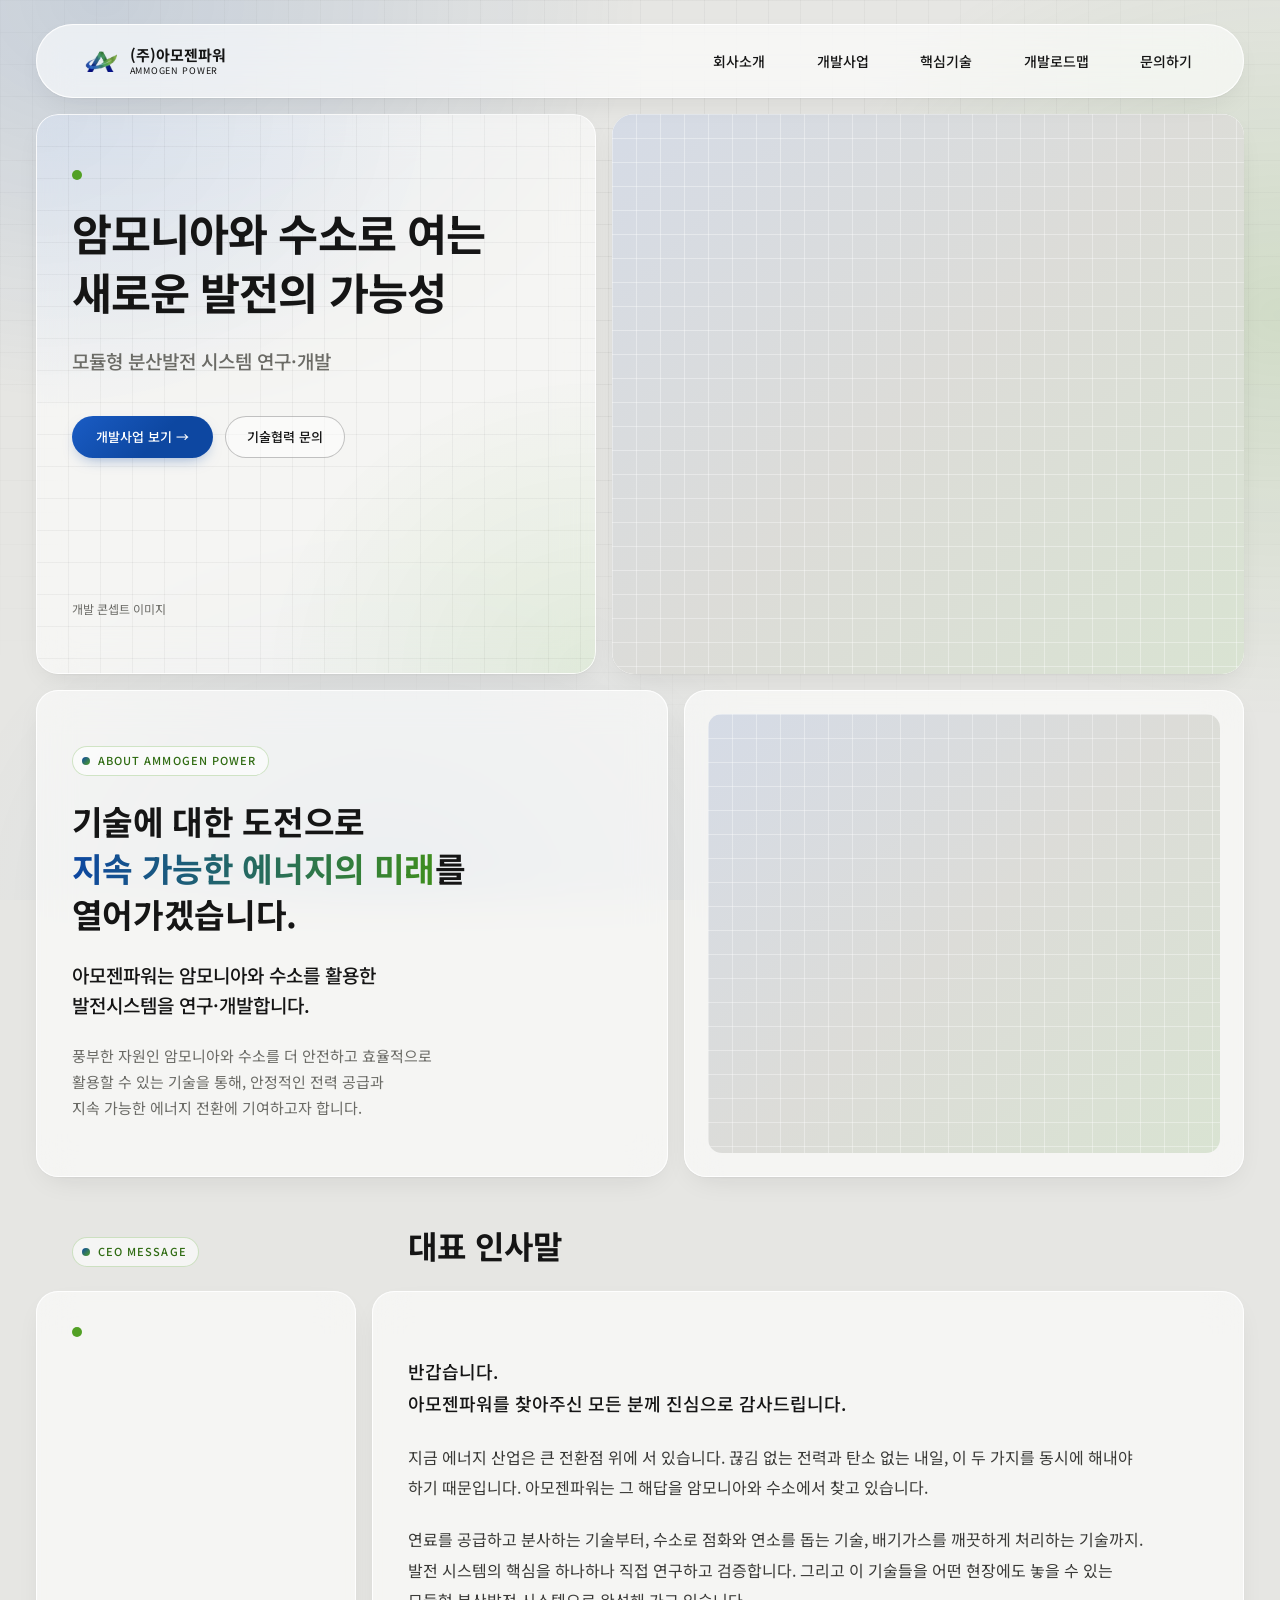
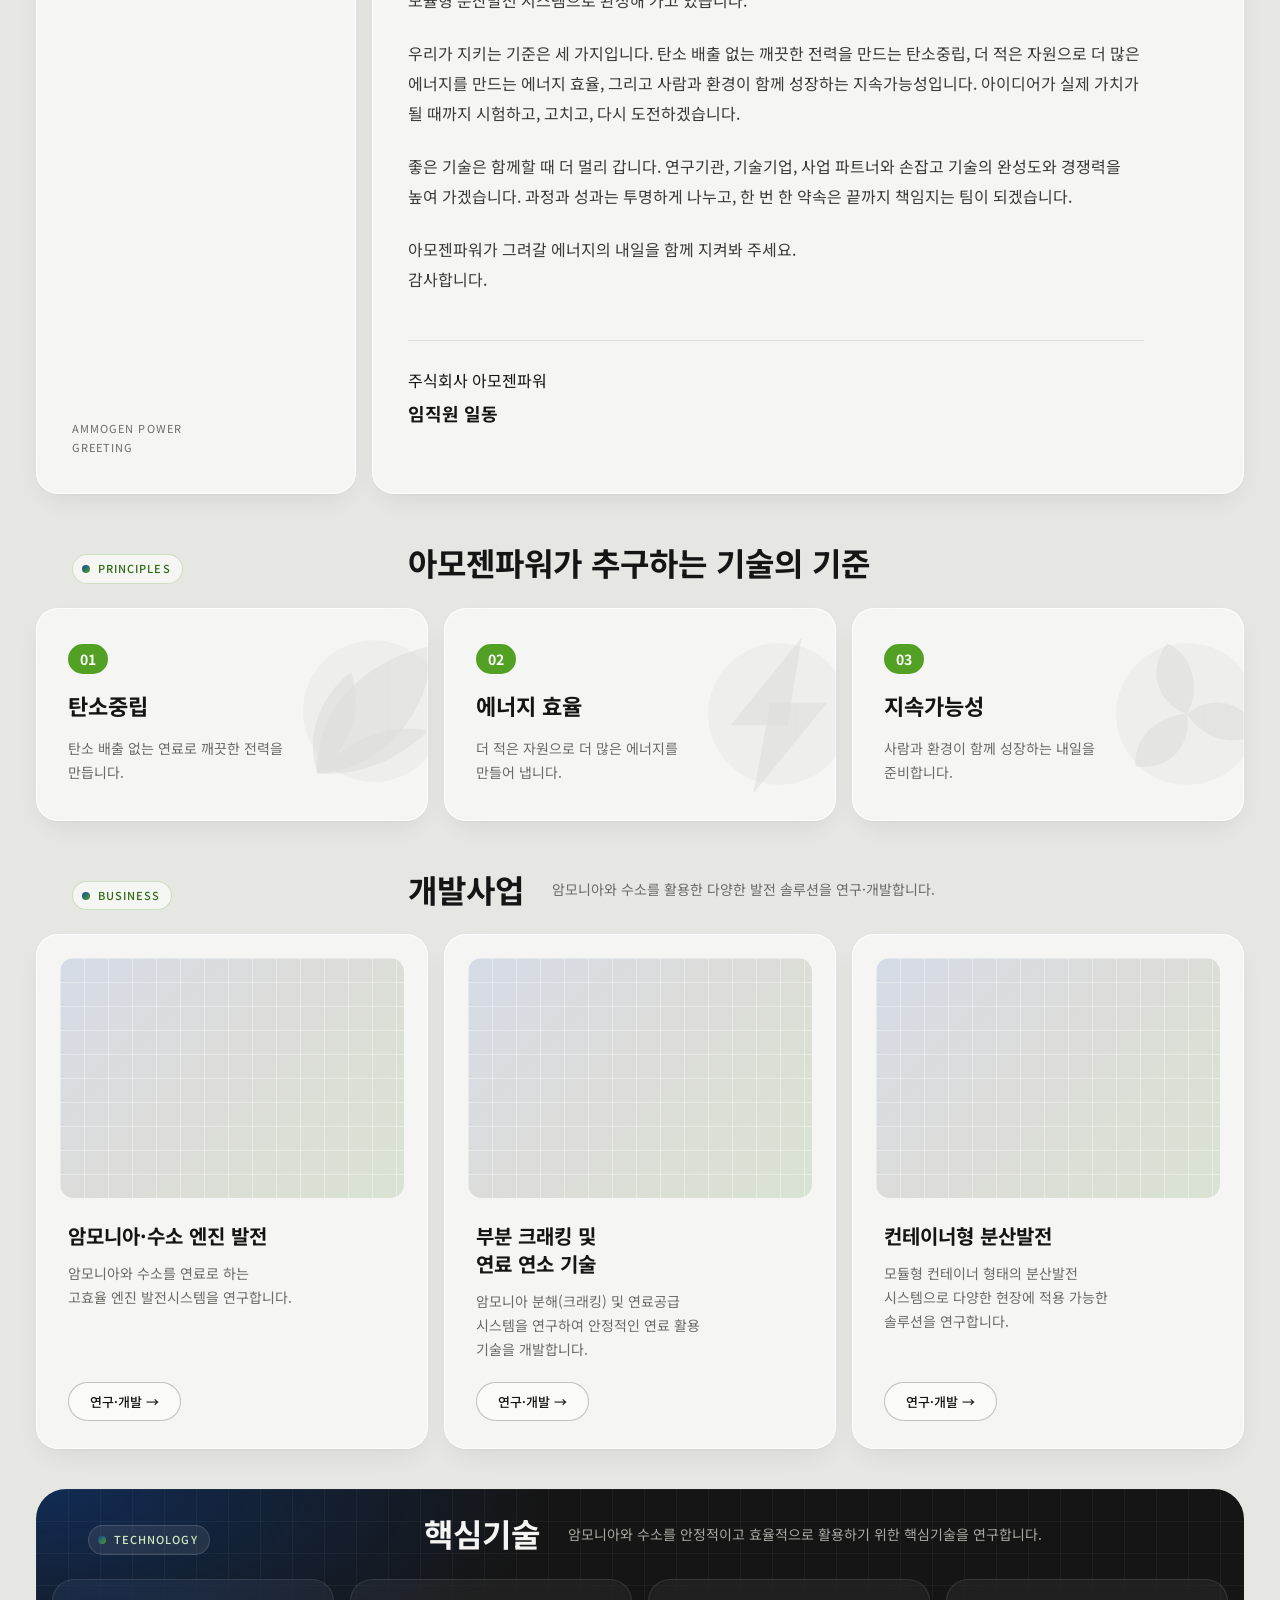
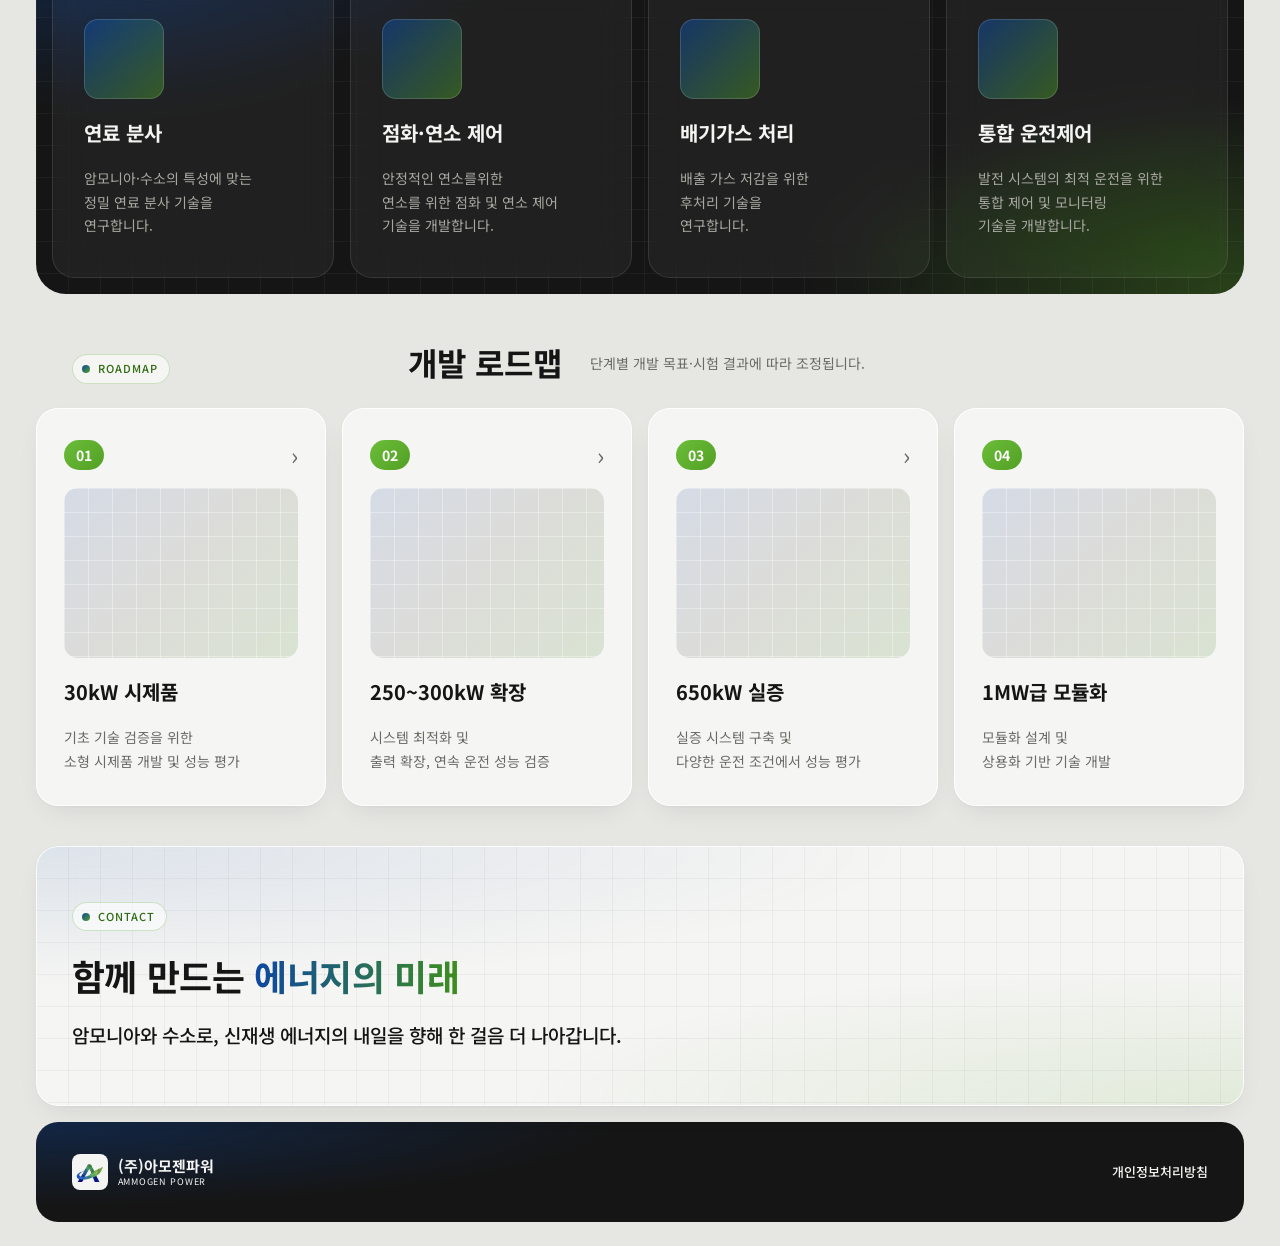
<file: index.html>
<!doctype html>
<html lang="ko">
<head>
  <meta charset="utf-8">
  <meta name="viewport" content="width=device-width, initial-scale=1, viewport-fit=cover">
  <title>(주)아모젠파워 | AMMOGEN POWER</title>
  <meta name="description" content="아모젠파워는 암모니아와 수소를 활용한 모듈형 분산발전 시스템을 연구·개발합니다.">
  <meta property="og:title" content="(주)아모젠파워 | AMMOGEN POWER">
  <meta property="og:description" content="암모니아와 수소로 여는 새로운 발전의 가능성. 모듈형 분산발전 시스템 연구·개발.">
  <meta property="og:type" content="website">
  <link rel="icon" href="assets/favicon.svg" type="image/svg+xml">
  <link rel="preconnect" href="https://fonts.googleapis.com">
  <link rel="preconnect" href="https://fonts.gstatic.com" crossorigin>
  <link rel="stylesheet" href="https://fonts.googleapis.com/css2?family=Noto+Sans+KR:wght@400;500;700&display=swap">
  <link rel="stylesheet" href="assets/styles.css?v=15">
</head>
<body>
<div class="page">
  <div class="grid">

    <!-- Header -->
    <header class="row header">
      <div class="cell header__logo">
        <a class="logo" href="#top" aria-label="(주)아모젠파워 홈">
          <img class="logo__mark" src="assets/images/logo-mark.png" alt="" width="36" height="36">
          <span class="logo__name"><strong>(주)아모젠파워</strong><span>AMMOGEN POWER</span></span>
        </a>
      </div>
      <nav class="cell cell--fill" aria-label="주 메뉴">
        <div class="nav">
          <a href="#about">회사소개</a>
          <a href="#business">개발사업</a>
          <a href="#technology">핵심기술</a>
          <a href="#roadmap">개발로드맵</a>
          <a href="#contact">문의하기</a>
        </div>
      </nav>
    </header>

    <main id="top">
      <!-- Hero -->
      <section class="row hero" aria-labelledby="hero-title">
        <div class="cell hero__text">
          <div class="hero__copy">
            <h1 id="hero-title">암모니아와 수소로 여는<br>새로운 발전의 가능성</h1>
            <p class="hero__sub">모듈형 분산발전 시스템 연구·개발</p>
            <div class="btn-row">
              <a class="btn" href="#business">개발사업 보기 →</a>
              <a class="btn btn--outline" href="#contact">기술협력 문의</a>
            </div>
          </div>
          <p class="caption">개발 콘셉트 이미지</p>
        </div>
        <div class="cell cell--fill cell--flush">
          <div class="media" aria-hidden="true"></div>
        </div>
      </section>

      <!-- About -->
      <section class="row about" id="about" aria-labelledby="about-title">
        <div class="cell cell--fill about__text">
          <span class="label">About Ammogen Power</span>
          <h2 id="about-title">기술에 대한 도전으로<br><span class="accent">지속 가능한 에너지의 미래</span>를 열어가겠습니다.</h2>
          <p class="about__lead">아모젠파워는 암모니아와 수소를 활용한<br>발전시스템을 연구·개발합니다.</p>
          <p class="about__body">풍부한 자원인 암모니아와 수소를 더 안전하고 효율적으로<br>활용할 수 있는 기술을 통해, 안정적인 전력 공급과<br>지속 가능한 에너지 전환에 기여하고자 합니다.</p>
        </div>
        <div class="cell about__image">
          <div class="media" aria-hidden="true"></div>
        </div>
      </section>

      <!-- CEO Greeting -->
      <section id="greeting" aria-labelledby="greeting-title">
        <div class="row section-head">
          <div class="cell"><span class="label">CEO Message</span></div>
          <div class="cell cell--fill section-head__title">
            <h2 id="greeting-title">대표 인사말</h2>
          </div>
        </div>
        <article class="row letter">
          <div class="cell letter__aside">
            <span class="letter__mark" aria-hidden="true"></span>
            <p class="letter__aside-text">AMMOGEN POWER<br>Greeting</p>
          </div>
          <div class="cell cell--fill letter__body">
            <p class="letter__hello">반갑습니다.<br>아모젠파워를 찾아주신 모든 분께 진심으로 감사드립니다.</p>

            <p>지금 에너지 산업은 큰 전환점 위에 서 있습니다. 끊김 없는 전력과 탄소 없는 내일, 이 두 가지를 동시에 해내야 하기 때문입니다. 아모젠파워는 그 해답을 암모니아와 수소에서 찾고 있습니다.</p>

            <p>연료를 공급하고 분사하는 기술부터, 수소로 점화와 연소를 돕는 기술, 배기가스를 깨끗하게 처리하는 기술까지. 발전 시스템의 핵심을 하나하나 직접 연구하고 검증합니다. 그리고 이 기술들을 어떤 현장에도 놓을 수 있는 모듈형 분산발전 시스템으로 완성해 가고 있습니다.</p>

            <p>우리가 지키는 기준은 세 가지입니다. 탄소 배출 없는 깨끗한 전력을 만드는 탄소중립, 더 적은 자원으로 더 많은 에너지를 만드는 에너지 효율, 그리고 사람과 환경이 함께 성장하는 지속가능성입니다. 아이디어가 실제 가치가 될 때까지 시험하고, 고치고, 다시 도전하겠습니다.</p>

            <p>좋은 기술은 함께할 때 더 멀리 갑니다. 연구기관, 기술기업, 사업 파트너와 손잡고 기술의 완성도와 경쟁력을 높여 가겠습니다. 과정과 성과는 투명하게 나누고, 한 번 한 약속은 끝까지 책임지는 팀이 되겠습니다.</p>

            <p>아모젠파워가 그려갈 에너지의 내일을 함께 지켜봐 주세요.<br>감사합니다.</p>

            <p class="letter__sign">주식회사 아모젠파워<br><strong>임직원 일동</strong></p>
          </div>
        </article>
        <div class="row section-head">
          <div class="cell"><span class="label">Principles</span></div>
          <div class="cell cell--fill section-head__title">
            <h3>아모젠파워가 추구하는 기술의 기준</h3>
          </div>
        </div>
        <ol class="row row--principles">
          <li class="cell cell--fill principle">
            <div class="principle__head"><span class="step__num">01</span><span class="principle__icon" aria-hidden="true"><svg viewBox="0 0 120 120" width="170" height="170"><path fill="currentColor" fill-opacity=".55" d="M22 102 C20 60 52 22 104 12 C100 64 66 100 22 102 Z"/><path fill="currentColor" fill-opacity=".55" d="M22 102 C14 76 22 50 46 30 C54 58 46 84 22 102 Z"/><path fill="currentColor" fill-opacity=".55" d="M22 102 C46 104 76 96 100 72 C76 66 46 76 22 102 Z"/><circle fill="currentColor" fill-opacity=".3" cx="62" cy="58" r="50"/></svg></span></div>
            <h4>탄소중립</h4>
            <p>탄소 배출 없는 연료로 깨끗한 전력을 만듭니다.</p>
          </li>
          <li class="cell cell--fill principle">
            <div class="principle__head"><span class="step__num">02</span><span class="principle__icon" aria-hidden="true"><svg viewBox="0 0 120 120" width="170" height="170"><path fill="currentColor" fill-opacity=".55" d="M76 6 L26 68 L66 68 Z"/><path fill="currentColor" fill-opacity=".55" d="M54 52 L94 52 L42 116 Z"/><circle fill="currentColor" fill-opacity=".3" cx="60" cy="60" r="50"/></svg></span></div>
            <h4>에너지 효율</h4>
            <p>더 적은 자원으로 더 많은 에너지를 만들어 냅니다.</p>
          </li>
          <li class="cell cell--fill principle">
            <div class="principle__head"><span class="step__num">03</span><span class="principle__icon" aria-hidden="true"><svg viewBox="0 0 120 120" width="170" height="170"><path fill="currentColor" fill-opacity=".55" transform="rotate(0 60 60)" d="M60 60 C38 52 32 28 46 10 C64 18 70 42 60 60 Z"/><path fill="currentColor" fill-opacity=".55" transform="rotate(120 60 60)" d="M60 60 C38 52 32 28 46 10 C64 18 70 42 60 60 Z"/><path fill="currentColor" fill-opacity=".55" transform="rotate(240 60 60)" d="M60 60 C38 52 32 28 46 10 C64 18 70 42 60 60 Z"/><circle fill="currentColor" fill-opacity=".3" cx="60" cy="60" r="50"/></svg></span></div>
            <h4>지속가능성</h4>
            <p>사람과 환경이 함께 성장하는 내일을 준비합니다.</p>
          </li>
        </ol>
      </section>

      <!-- Business -->
      <section id="business" aria-labelledby="business-title">
        <div class="row section-head">
          <div class="cell"><span class="label">Business</span></div>
          <div class="cell cell--fill section-head__title">
            <h2 id="business-title">개발사업</h2>
            <p>암모니아와 수소를 활용한 다양한 발전 솔루션을 연구·개발합니다.</p>
          </div>
        </div>
        <div class="row row--cards">
          <article class="cell cell--fill card">
            <div class="media card__img" aria-hidden="true"></div>
            <div class="card__body">
              <h3>암모니아·수소 엔진 발전</h3>
              <p>암모니아와 수소를 연료로 하는<br>고효율 엔진 발전시스템을 연구합니다.</p>
              <a class="btn btn--outline" role="link" aria-disabled="true">연구·개발 →</a>
            </div>
          </article>
          <article class="cell cell--fill card">
            <div class="media card__img" aria-hidden="true"></div>
            <div class="card__body">
              <h3>부분 크래킹 및<br>연료 연소 기술</h3>
              <p>암모니아 분해(크래킹) 및 연료공급<br>시스템을 연구하여 안정적인 연료 활용<br>기술을 개발합니다.</p>
              <a class="btn btn--outline" role="link" aria-disabled="true">연구·개발 →</a>
            </div>
          </article>
          <article class="cell cell--fill card">
            <div class="media card__img" aria-hidden="true"></div>
            <div class="card__body">
              <h3>컨테이너형 분산발전</h3>
              <p>모듈형 컨테이너 형태의 분산발전<br>시스템으로 다양한 현장에 적용 가능한<br>솔루션을 연구합니다.</p>
              <a class="btn btn--outline" role="link" aria-disabled="true">연구·개발 →</a>
            </div>
          </article>
        </div>
      </section>

      <!-- Technology -->
      <section id="technology" aria-labelledby="technology-title">
        <div class="row section-head dark">
          <div class="cell"><span class="label">Technology</span></div>
          <div class="cell cell--fill section-head__title">
            <h2 id="technology-title">핵심기술</h2>
            <p>암모니아와 수소를 안정적이고 효율적으로 활용하기 위한 핵심기술을 연구합니다.</p>
          </div>
        </div>
        <div class="row row--tech dark">
          <div class="cell cell--fill tech">
            <span class="tech__icon" aria-hidden="true"></span>
            <h3>연료 분사</h3>
            <p>암모니아·수소의 특성에 맞는<br>정밀 연료 분사 기술을<br>연구합니다.</p>
          </div>
          <div class="cell cell--fill tech">
            <span class="tech__icon" aria-hidden="true"></span>
            <h3>점화·연소 제어</h3>
            <p>안정적인 연소를위한<br>연소를 위한 점화 및 연소 제어<br>기술을 개발합니다.</p>
          </div>
          <div class="cell cell--fill tech">
            <span class="tech__icon" aria-hidden="true"></span>
            <h3>배기가스 처리</h3>
            <p>배출 가스 저감을 위한<br>후처리 기술을<br>연구합니다.</p>
          </div>
          <div class="cell cell--fill tech">
            <span class="tech__icon" aria-hidden="true"></span>
            <h3>통합 운전제어</h3>
            <p>발전 시스템의 최적 운전을 위한<br>통합 제어 및 모니터링<br>기술을 개발합니다.</p>
          </div>
        </div>
      </section>

      <!-- Roadmap -->
      <section id="roadmap" aria-labelledby="roadmap-title">
        <div class="row section-head">
          <div class="cell"><span class="label">Roadmap</span></div>
          <div class="cell cell--fill section-head__title">
            <h2 id="roadmap-title">개발 로드맵</h2>
            <p>단계별 개발 목표·시험 결과에 따라 조정됩니다.</p>
          </div>
        </div>
        <ol class="row row--steps" style="list-style:none;margin:0;padding:0">
          <li class="cell cell--fill step">
            <div class="step__head"><span class="step__num">01</span><span class="step__arrow" aria-hidden="true">›</span></div>
            <div class="media step__img" aria-hidden="true"></div>
            <h3>30kW 시제품</h3>
            <p>기초 기술 검증을 위한<br>소형 시제품 개발 및 성능 평가</p>
          </li>
          <li class="cell cell--fill step">
            <div class="step__head"><span class="step__num">02</span><span class="step__arrow" aria-hidden="true">›</span></div>
            <div class="media step__img" aria-hidden="true"></div>
            <h3>250~300kW 확장</h3>
            <p>시스템 최적화 및<br>출력 확장, 연속 운전 성능 검증</p>
          </li>
          <li class="cell cell--fill step">
            <div class="step__head"><span class="step__num">03</span><span class="step__arrow" aria-hidden="true">›</span></div>
            <div class="media step__img" aria-hidden="true"></div>
            <h3>650kW 실증</h3>
            <p>실증 시스템 구축 및<br>다양한 운전 조건에서 성능 평가</p>
          </li>
          <li class="cell cell--fill step">
            <div class="step__head"><span class="step__num">04</span></div>
            <div class="media step__img" aria-hidden="true"></div>
            <h3>1MW급 모듈화</h3>
            <p>모듈화 설계 및<br>상용화 기반 기술 개발</p>
          </li>
        </ol>
      </section>

      <!-- Contact -->
      <section class="row contact" id="contact" aria-labelledby="contact-title">
        <div class="cell cell--fill contact__text">
          <span class="label">Contact</span>
          <h2 id="contact-title">함께 만드는 <span class="accent">에너지의 미래</span></h2>
          <p class="contact__sub">암모니아와 수소로, 신재생 에너지의 내일을 향해 한 걸음 더 나아갑니다.</p>
        </div>
      </section>
    </main>

    <!-- Footer -->
    <footer class="row footer">
      <div class="cell cell--fill">
        <span class="logo">
          <img class="logo__mark" src="assets/images/logo-mark.png" alt="" width="36" height="36">
          <span class="logo__name"><strong>(주)아모젠파워</strong><span>AMMOGEN POWER</span></span>
        </span>
      </div>
      <div class="cell footer__links">
        <a href="privacy.html">개인정보처리방침</a>
      </div>
    </footer>

  </div>
</div>
</body>
</html>
</file>
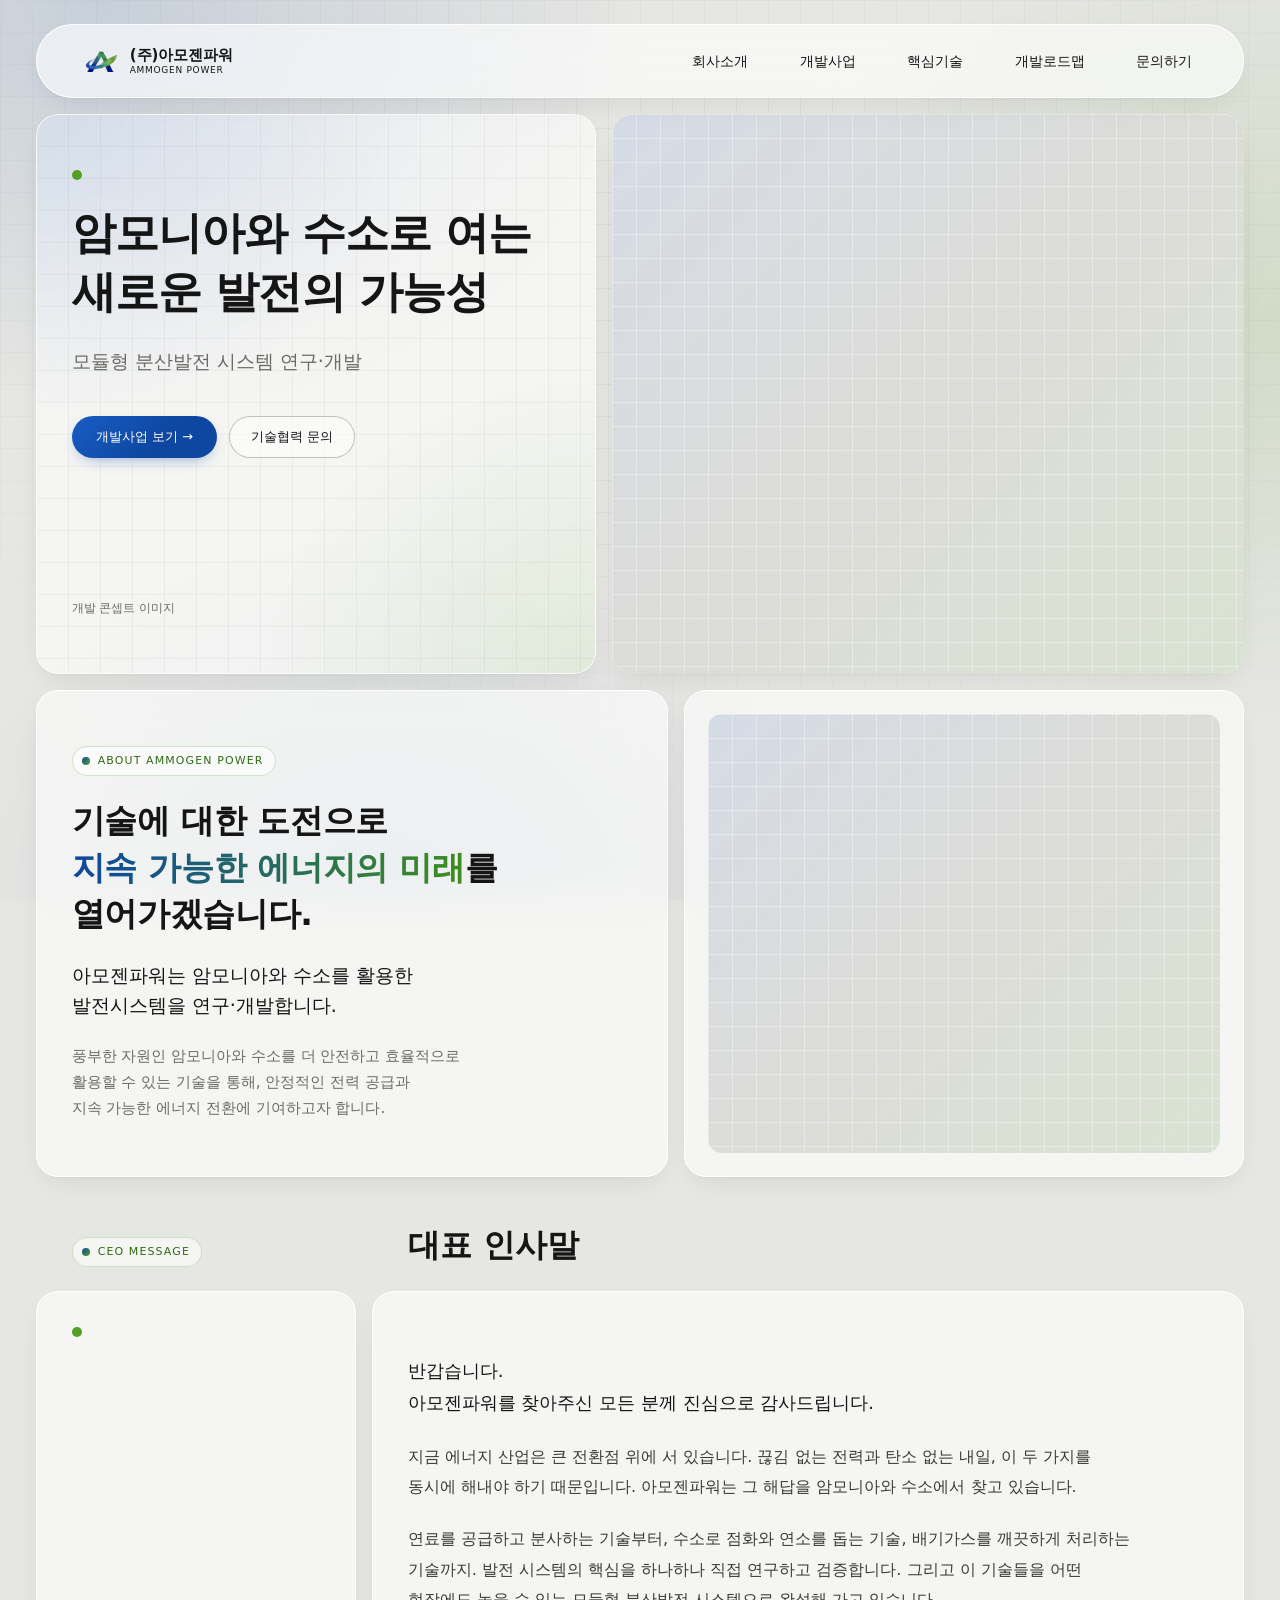
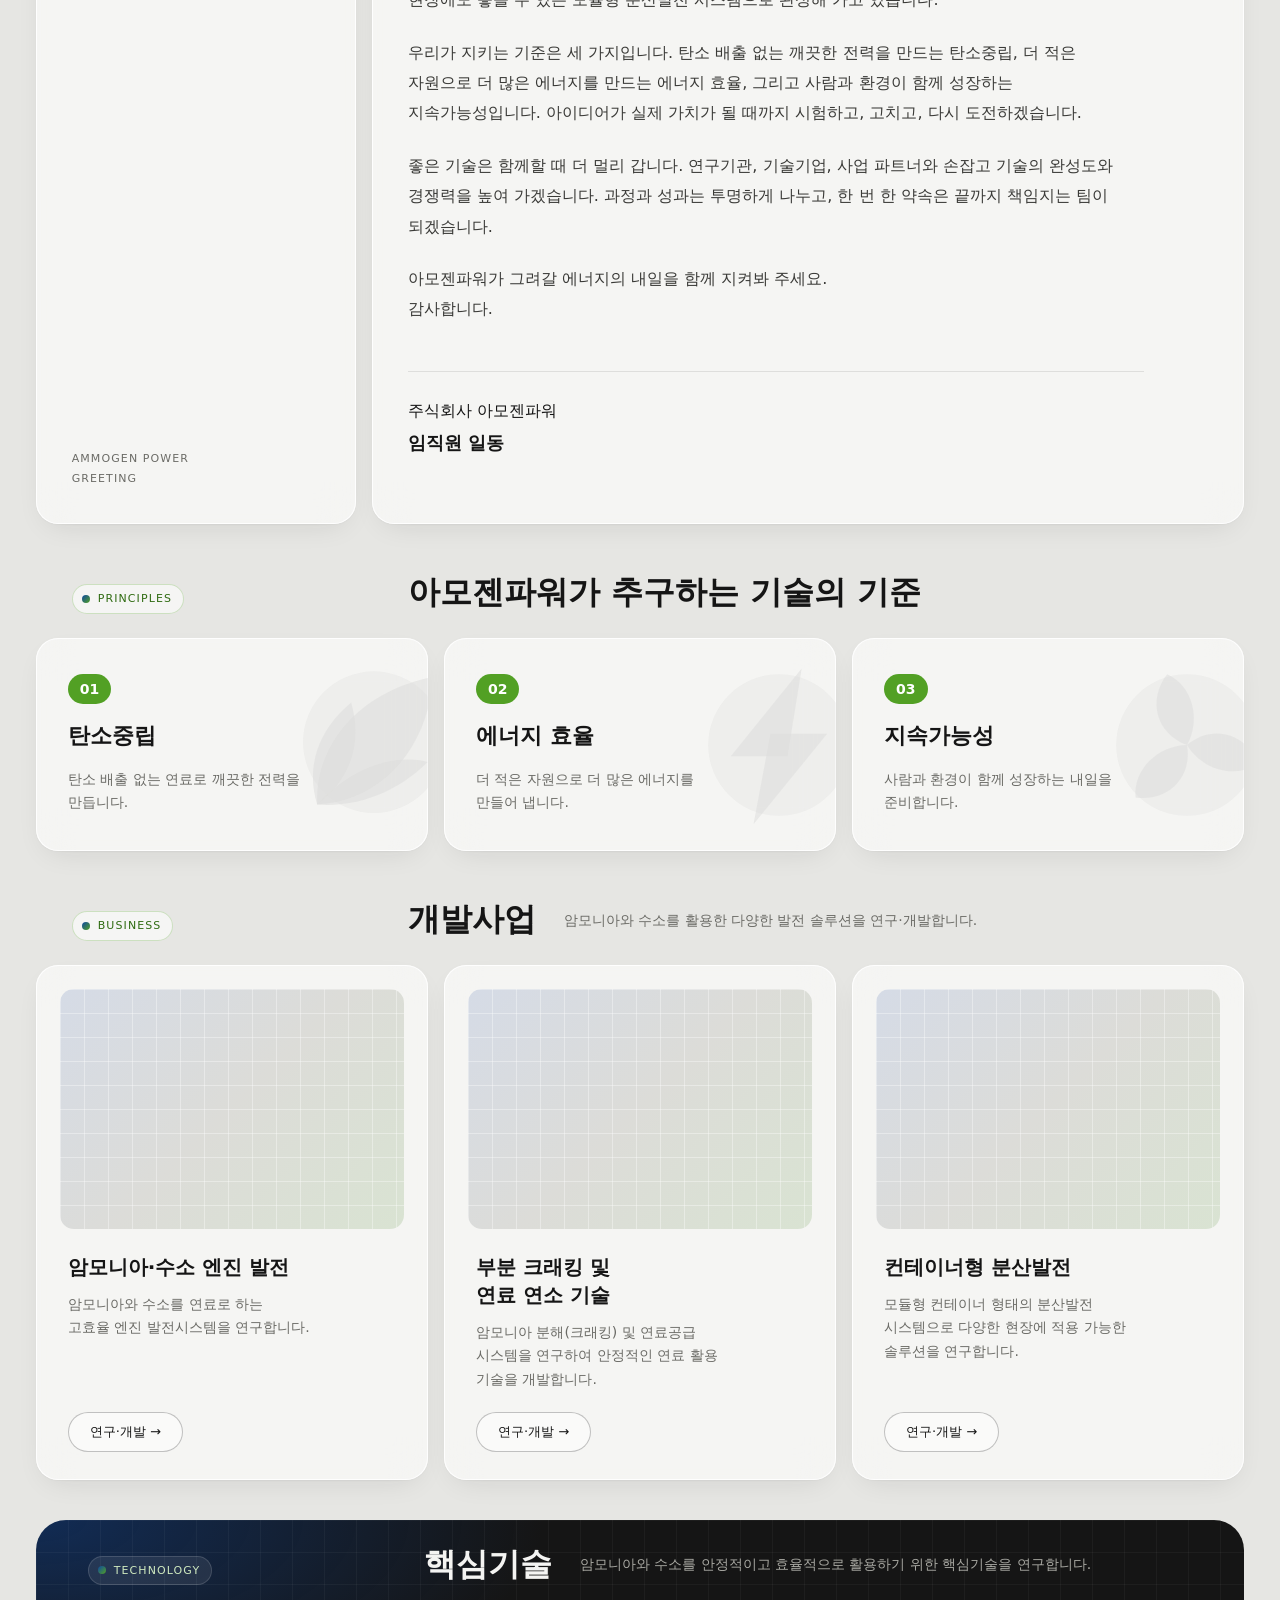
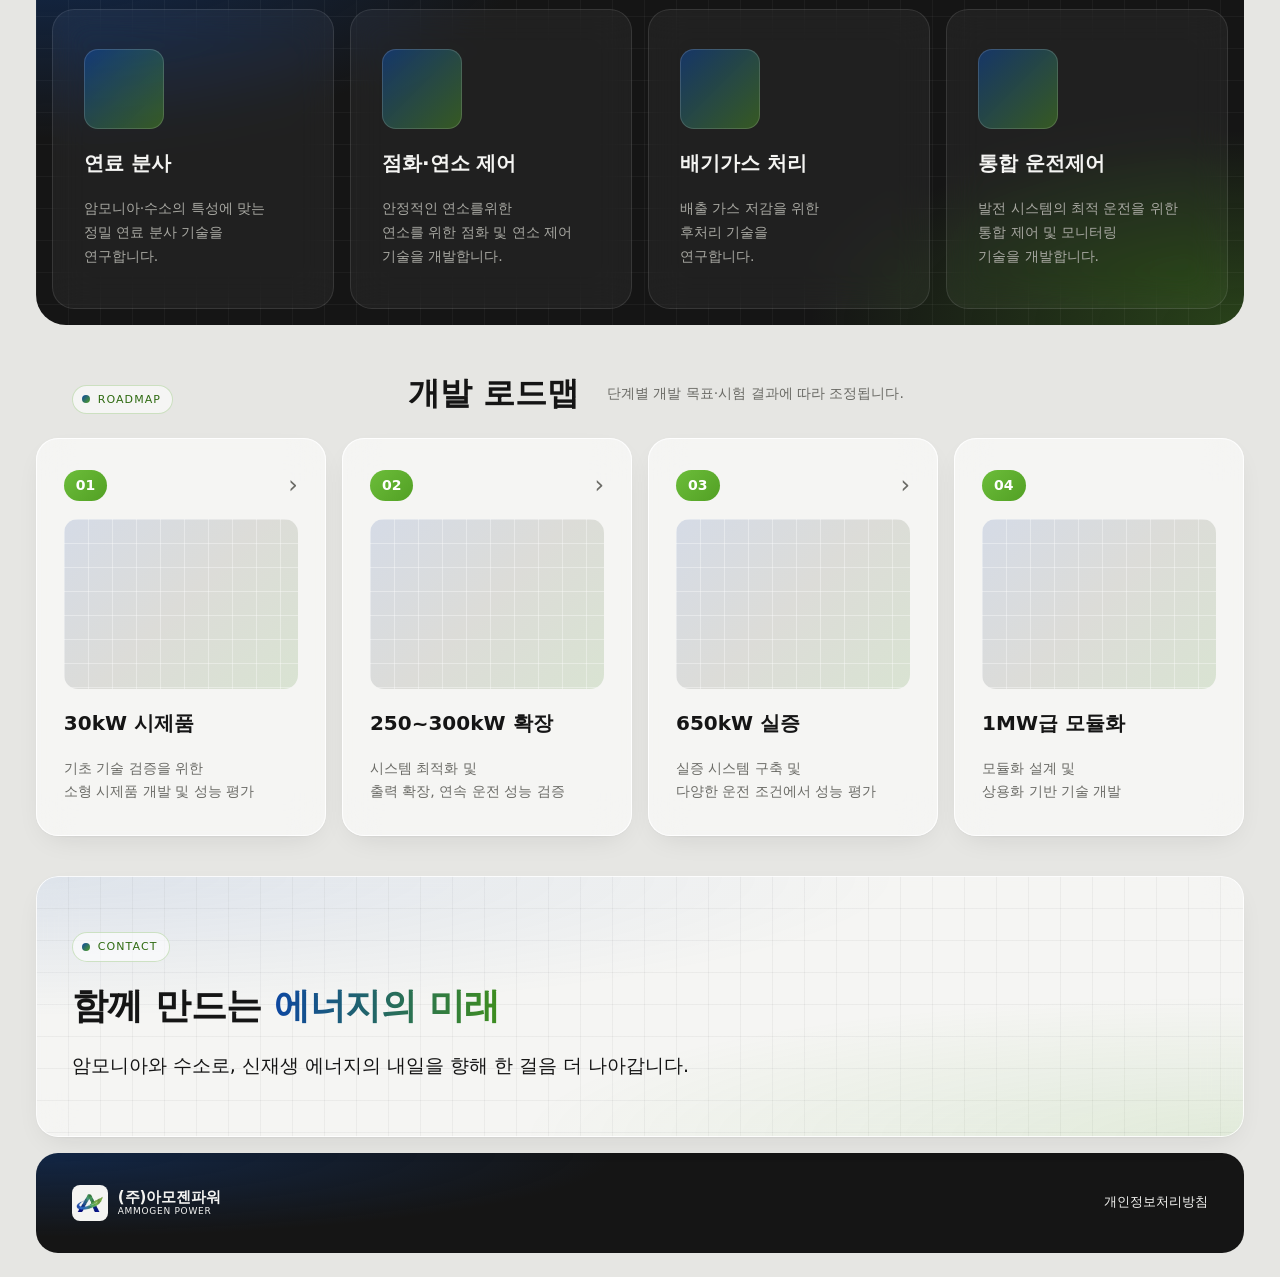
<file: greeting.html>
<!doctype html>
<html lang="ko">
<head>
  <meta charset="utf-8">
  <title>대표 인사말 | (주)아모젠파워</title>
  <!-- 대표 인사말은 메인 페이지(index.html#greeting)로 옮겼습니다. 예전 링크를 위한 이동 페이지입니다. -->
  <meta http-equiv="refresh" content="0; url=index.html#greeting">
  <meta name="robots" content="noindex">
</head>
<body>
  <p><a href="index.html#greeting">대표 인사말로 이동</a></p>
</body>
</html>
</file>
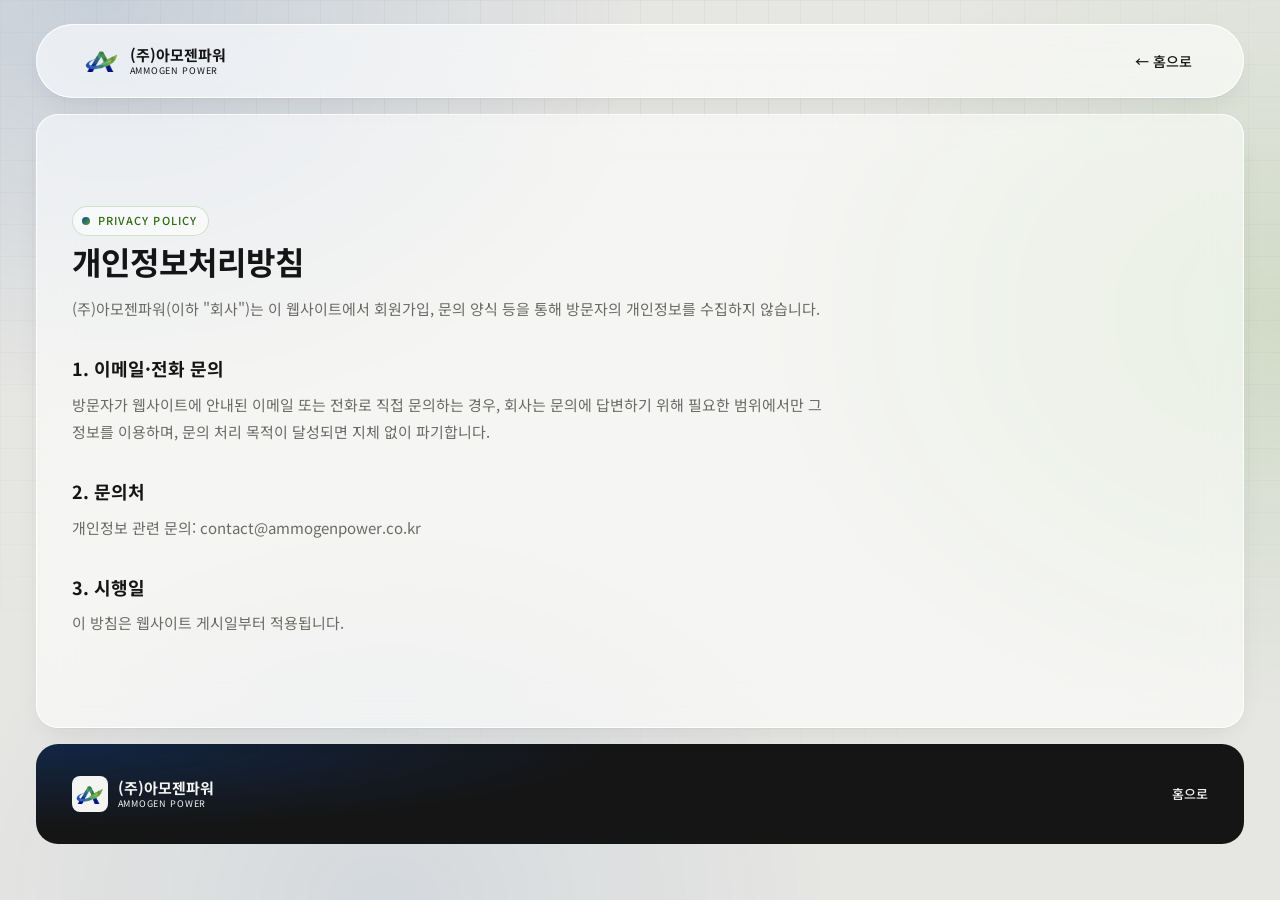
<file: privacy.html>
<!doctype html>
<html lang="ko">
<head>
  <meta charset="utf-8">
  <meta name="viewport" content="width=device-width, initial-scale=1, viewport-fit=cover">
  <title>개인정보처리방침 | (주)아모젠파워</title>
  <link rel="icon" href="assets/favicon.svg" type="image/svg+xml">
  <link rel="preconnect" href="https://fonts.googleapis.com">
  <link rel="preconnect" href="https://fonts.gstatic.com" crossorigin>
  <link rel="stylesheet" href="https://fonts.googleapis.com/css2?family=Noto+Sans+KR:wght@400;500;700&display=swap">
  <link rel="stylesheet" href="assets/styles.css?v=15">
</head>
<body>
<div class="page">
  <div class="grid">
    <header class="row header">
      <div class="cell header__logo">
        <a class="logo" href="index.html" aria-label="(주)아모젠파워 홈">
          <img class="logo__mark" src="assets/images/logo-mark.png" alt="" width="36" height="36">
          <span class="logo__name"><strong>(주)아모젠파워</strong><span>AMMOGEN POWER</span></span>
        </a>
      </div>
      <nav class="cell cell--fill" aria-label="주 메뉴">
        <div class="nav"><a href="index.html">← 홈으로</a></div>
      </nav>
    </header>
    <main class="row">
      <div class="cell cell--fill">
        <article class="doc">
          <span class="label">Privacy Policy</span>
          <h1>개인정보처리방침</h1>
          <!-- 초안입니다. 게시 전 회사에서 내용을 확인해 주세요. -->
          <p>(주)아모젠파워(이하 "회사")는 이 웹사이트에서 회원가입, 문의 양식 등을 통해 방문자의 개인정보를 수집하지 않습니다.</p>
          <h2>1. 이메일·전화 문의</h2>
          <p>방문자가 웹사이트에 안내된 이메일 또는 전화로 직접 문의하는 경우, 회사는 문의에 답변하기 위해 필요한 범위에서만 그 정보를 이용하며, 문의 처리 목적이 달성되면 지체 없이 파기합니다.</p>
          <h2>2. 문의처</h2>
          <p>개인정보 관련 문의: contact@ammogenpower.co.kr</p>
          <h2>3. 시행일</h2>
          <p>이 방침은 웹사이트 게시일부터 적용됩니다.</p>
        </article>
      </div>
    </main>
    <footer class="row footer">
      <div class="cell cell--fill">
        <span class="logo">
          <img class="logo__mark" src="assets/images/logo-mark.png" alt="" width="36" height="36">
          <span class="logo__name"><strong>(주)아모젠파워</strong><span>AMMOGEN POWER</span></span>
        </span>
      </div>
      <div class="cell footer__links"><a href="index.html">홈으로</a></div>
    </footer>
  </div>
</div>
</body>
</html>
</file>
<file: assets/styles.css>
/* AMMOGEN POWER — grid-line layout: a bordered column of rows, each row split into cells by 1px lines */
:root {
  --bg: #e6e6e3;
  --surface: #f4f4f2;
  --line: #c2c2bd;
  --ink: #151515;
  --muted: #6b6b66;
  /* 테마 색: 로고의 파랑과 초록 */
  --brand-blue: #0d47a1;
  --brand-green: #52a024;
  --brand-gradient: linear-gradient(90deg, var(--brand-blue), #3e8e1e);
  --accent: var(--brand-blue);
  --accent-2: var(--brand-green);
  --dark: #151515;
  --dark-line: #3a3a37;
  --dark-muted: #a8a8a2;
  --ph: #d8d8d4;

  --font-kr: "Noto Sans KR", "Apple SD Gothic Neo", "Malgun Gothic", system-ui, sans-serif;
  --font-mono: var(--font-kr);
  --font-display: var(--font-kr);

  --gutter: clamp(16px, 2.8vw, 40px);
  --cell-pad: clamp(24px, 2.8vw, 40px);
}

*, *::before, *::after { box-sizing: border-box; }
html { -webkit-text-size-adjust: 100%; }
@media (prefers-reduced-motion: no-preference) { html { scroll-behavior: smooth; } }
body {
  margin: 0;
  background: var(--bg);
  color: var(--ink);
  font-family: var(--font-kr);
  font-size: 15px;
  line-height: 1.6;
  word-break: keep-all;
}
img { max-width: 100%; display: block; }
a { color: inherit; }
h1, h2, h3, h4, p { margin: 0; }
:focus-visible { outline: 2px solid var(--accent); outline-offset: 3px; }

.page {
  padding: 24px max(var(--gutter), env(safe-area-inset-right, 0px)) 0 max(var(--gutter), env(safe-area-inset-left, 0px));
}
.grid {
  max-width: 1360px;
  margin: 0 auto;
  border: 1px solid var(--line);
  border-bottom: 0;
}

/* rows & cells */
.row { display: flex; border-bottom: 1px solid var(--line); }
.cell { padding: var(--cell-pad); min-width: 0; display: flex; flex-direction: column; gap: 16px; }
.cell + .cell { border-left: 1px solid var(--line); }
.cell--fill { flex: 1 1 0; }
.cell--flush { padding: 0; }
section[id] { scroll-margin-top: 16px; }

/* shared bits */
.label { display: inline-flex; align-items: center; gap: 12px; font-family: var(--font-mono); font-size: 11px; letter-spacing: .1em; text-transform: uppercase; }
.label::before { content: ""; width: 8px; height: 8px; background: var(--accent-2); flex: none; }
.accent { color: var(--accent); }
@supports ((-webkit-background-clip: text) or (background-clip: text)) {
  .accent { background: var(--brand-gradient); -webkit-background-clip: text; background-clip: text; color: transparent; }
}
.muted { color: var(--muted); }

.btn {
  display: inline-flex; align-items: center; gap: 6px;
  padding: 13px 22px;
  font: 500 13px/1.2 var(--font-kr);
  text-decoration: none; color: #fff;
  background: var(--accent);
  clip-path: polygon(0 0, 100% 0, 100% calc(100% - 10px), calc(100% - 10px) 100%, 0 100%);
  transition: filter .15s;
}
.btn:hover { filter: brightness(1.18); }
.btn--outline { color: var(--ink); background: transparent; clip-path: none; box-shadow: inset 0 0 0 1px currentColor; padding: 11px 20px; }
.btn--outline:hover { background: var(--ink); color: var(--bg); filter: none; }
.btn[aria-disabled="true"] { cursor: default; }
.btn-row { display: flex; flex-wrap: wrap; gap: 12px; }

/* image placeholder with crop marks */
.ph {
  --m: var(--muted);
  position: relative; display: flex; align-items: center; justify-content: center; text-align: center;
  padding: 24px; min-height: 160px; flex: 1;
  background:
    linear-gradient(var(--m), var(--m)) left 10px top 10px / 12px 1.5px no-repeat,
    linear-gradient(var(--m), var(--m)) left 10px top 10px / 1.5px 12px no-repeat,
    linear-gradient(var(--m), var(--m)) right 10px top 10px / 12px 1.5px no-repeat,
    linear-gradient(var(--m), var(--m)) right 10px top 10px / 1.5px 12px no-repeat,
    linear-gradient(var(--m), var(--m)) left 10px bottom 10px / 12px 1.5px no-repeat,
    linear-gradient(var(--m), var(--m)) left 10px bottom 10px / 1.5px 12px no-repeat,
    linear-gradient(var(--m), var(--m)) right 10px bottom 10px / 12px 1.5px no-repeat,
    linear-gradient(var(--m), var(--m)) right 10px bottom 10px / 1.5px 12px no-repeat,
    var(--ph);
  color: var(--muted); font-size: 12px; letter-spacing: .02em;
}

/* image slots — empty boxes for now; put an <img class="media ..."> back in the same place to show a photo */
.media { display: block; width: 100%; height: 100%; min-height: 160px; object-fit: cover; background: var(--ph); }
.cell > .media { flex: 1 1 auto; height: auto; }
.card .card__img { flex: none; height: 240px; }
.step .step__img { flex: none; height: 170px; object-fit: contain; }
img.step__img { background: #fff; padding: 8px; }

/* logo */
.logo { display: inline-flex; align-items: center; gap: 10px; text-decoration: none; }
.logo__mark { width: 36px; height: 36px; object-fit: contain; flex: none; }
.logo__name { display: flex; flex-direction: column; line-height: 1.25; }
.logo__name strong { font-size: 15px; }
.logo__name span { font-family: var(--font-mono); font-size: 9px; letter-spacing: .08em; }

/* header */
.header .cell { justify-content: center; padding-block: 18px; }
.header__logo { flex: 0 0 320px; }
.nav { display: flex; justify-content: flex-end; gap: clamp(20px, 3.4vw, 48px); }
.nav a { text-decoration: none; font-weight: 500; font-size: 14px; white-space: nowrap; }
.nav a:hover { color: var(--accent); }

/* hero */
.hero { min-height: 560px; }
.hero__text { flex: 0 0 560px; justify-content: space-between; padding-block: 56px; }
.hero__copy { display: flex; flex-direction: column; gap: 24px; }
.hero__copy::before { content: ""; width: 10px; height: 10px; background: var(--accent-2); }
.hero h1 { font-size: clamp(32px, 3.4vw, 46px); line-height: 1.35; letter-spacing: -.02em; font-weight: 700; }
.hero__sub { font-size: 19px; font-weight: 500; color: var(--muted); }
.hero .btn-row { padding-top: 16px; }
.caption { font-size: 12px; color: var(--muted); }

/* about */
.about__text { padding-block: 56px; gap: 22px; }
.about h2 { font-size: clamp(26px, 2.6vw, 34px); line-height: 1.4; letter-spacing: -.01em; }
.about__lead { font-size: 19px; font-weight: 500; line-height: 1.6; }
.about__body { line-height: 1.75; color: var(--muted); }
.text-link { font-weight: 700; font-size: 14px; text-decoration: underline; text-underline-offset: 4px; }
.about__image { flex: 0 0 560px; padding: 24px; }

/* section heads */
.section-head .cell:first-child { flex: 0 0 320px; padding-block: 32px; }
.section-head__title { flex-direction: row; align-items: center; flex-wrap: wrap; gap: 8px 28px; padding-block: 26px; }
.section-head h2, .section-head h3 { font-size: 32px; line-height: 1.3; }
.section-head p { font-size: 14px; color: var(--muted); }

/* business cards */
.card { padding: 24px; gap: 20px; }
.card .ph { flex: none; height: 240px; }
.card__body { display: flex; flex-direction: column; gap: 12px; padding: 4px 8px; flex: 1; }
.card h3 { font-size: 20px; line-height: 1.4; }
.card p { font-size: 14px; line-height: 1.7; color: var(--muted); }
.card .btn { align-self: flex-start; margin-top: auto; }
.card__body p { margin-bottom: 8px; }

/* technology (dark band) */
.dark { background: var(--dark); color: #f4f4f2; border-bottom-color: var(--dark-line); }
.dark .cell + .cell { border-left-color: var(--dark-line); }
.dark .section-head p, .dark p { color: var(--dark-muted); }
.tech { padding: 40px 32px; gap: 18px; }
.tech__icon { display: block; width: 80px; height: 80px; flex: none; }
span.tech__icon { background: var(--dark-line); }
.tech h3 { font-size: 20px; }
.tech p { font-size: 14px; line-height: 1.7; }

/* roadmap */
.step { padding: 32px 28px; gap: 18px; }
.step__head { display: flex; justify-content: space-between; align-items: center; }
.step__num { font-family: var(--font-display); font-weight: 700; font-size: 16px; background: var(--accent-2); color: var(--ink); padding: 4px 10px; }
.step__arrow { font-family: var(--font-mono); font-size: 24px; color: var(--muted); line-height: 1; }
.step .ph { flex: none; height: 170px; }
.step h3 { font-size: 20px; }
.step p { font-size: 14px; line-height: 1.7; color: var(--muted); }

/* contact */
.contact__text { padding-block: 56px; gap: 20px; }
.contact h2 { font-size: clamp(28px, 2.8vw, 36px); letter-spacing: -.01em; line-height: 1.35; }
.contact__sub { font-size: 19px; font-weight: 500; }

/* footer */
.footer { background: var(--dark); color: #f4f4f2; border-bottom: 1px solid var(--dark-line); }
.footer .cell + .cell { border-left-color: var(--dark-line); }
.footer .cell { justify-content: center; padding-block: 32px; }
.footer .logo__mark { background: #f4f4f2; padding: 3px; }
.footer__links { flex: 0 0 280px; align-items: flex-end; }
.footer__links a { font-size: 13px; font-weight: 500; text-decoration: none; }
.footer__links a:hover { color: var(--accent-2); }
.footer__copy { font-family: var(--font-mono); font-size: 11px; color: var(--dark-muted); }

/* CEO greeting (inside index.html) */
.page-title { font-size: 32px; line-height: 1.3; }
.section-head__title p a { text-decoration: none; }
.section-head__title p a:hover { color: var(--accent); }
.nav a[aria-current="page"] { color: var(--accent); }
.letter__aside { flex: 0 0 320px; justify-content: space-between; }
.letter__mark { width: 10px; height: 10px; background: var(--accent-2); }
.letter__aside-text { font-family: var(--font-mono); font-size: 11px; letter-spacing: .1em; text-transform: uppercase; color: var(--muted); line-height: 1.8; }
.letter__body { padding-block: 64px; gap: 22px; max-width: none; }
.letter__body > * { max-width: 46em; }
.letter__body p { font-size: 16px; line-height: 1.9; color: #3a3a37; }
.letter__body .letter__hello { font-size: 18px; font-weight: 500; color: var(--ink); line-height: 1.8; }
.letter__sign { margin-top: 24px; padding-top: 24px; border-top: 1px solid var(--line); color: var(--ink) !important; }
.letter__sign strong { font-size: 18px; }
.row--principles { list-style: none; margin: 0; padding: 0; }
.principle { padding: 36px 32px; gap: 14px; }
.principle .step__num { align-self: flex-start; }
.principle h4 { font-size: 22px; }
.principle p { font-size: 14px; line-height: 1.7; color: var(--muted); }
.back { padding-block: 28px; align-items: flex-start; }
.back--right { flex: 0 0 320px; align-items: flex-end; }
@media (max-width: 760px) {
  .letter__aside { display: none; }
  .letter__body { padding-block: 40px; border-top: 0 !important; }
  .back--right { align-items: flex-start; }
}

/* privacy page */
.doc { max-width: 760px; padding-block: 56px; }
.doc h1 { font-size: 32px; margin-bottom: 8px; }
.doc h2 { font-size: 18px; margin-top: 32px; margin-bottom: 8px; }
.doc p, .doc li { color: var(--muted); line-height: 1.8; }

/* ---------- responsive ---------- */
@media (max-width: 1100px) {
  .hero__text, .about__image { flex-basis: 46%; }
  .header__logo, .section-head .cell:first-child { flex-basis: 240px; }
  .row--cards, .row--steps, .row--tech { flex-wrap: wrap; }
  .row--cards > .cell, .row--steps > .cell, .row--tech > .cell { flex: 1 1 50%; }
  .row--steps > .cell:nth-child(n+3), .row--tech > .cell:nth-child(n+3) { border-top: 1px solid var(--line); }
  .row--tech > .cell:nth-child(n+3) { border-top-color: var(--dark-line); }
  .row--steps > .cell:nth-child(3), .row--tech > .cell:nth-child(3) { border-left: 0; }
  .row--cards > .cell:nth-child(3) { flex-basis: 100%; border-left: 0; border-top: 1px solid var(--line); }
  .step__arrow { display: none; }
}
@media (max-width: 760px) {
  .row { flex-direction: column; }
  .row > .cell { flex: 1 1 auto !important; }
  .cell + .cell { border-left: 0 !important; border-top: 1px solid var(--line) !important; }
  .dark .cell + .cell { border-top-color: var(--dark-line) !important; }
  .footer .cell + .cell { border-top-color: var(--dark-line) !important; }
  .header .cell { padding-block: 14px; }
  .nav { justify-content: flex-start; overflow-x: auto; gap: 24px; padding-bottom: 2px; }
  .hero { min-height: 0; }
  .hero .media { min-height: 260px; }
  .about__image .media { min-height: 260px; }
  .section-head .cell:first-child { padding-block: 20px; }
  .section-head__title { padding-top: 20px; }
  .section-head h2, .section-head h3 { font-size: 26px; }
  .footer__links { align-items: flex-start; }
}

/* ==========================================================================
   Soft UI layer (2026-11): same colors, same order of sections.
   Grid lines become separate rounded panels with gaps and soft shadows,
   buttons and badges become pills.
   ========================================================================== */
:root {
  --card: #fbfbf9;
  --radius: 22px;
  --radius-sm: 14px;
  --gap: 16px;
  --shadow: 0 1px 2px rgba(21, 21, 21, .04), 0 10px 30px -12px rgba(21, 21, 21, .12);
  --shadow-hover: 0 2px 4px rgba(21, 21, 21, .05), 0 18px 40px -14px rgba(21, 21, 21, .2);
}

.page { padding-bottom: 24px; }
.grid { border: 0; display: flex; flex-direction: column; gap: var(--gap); }
main, main > section:not(.row) { display: flex; flex-direction: column; gap: var(--gap); }

.row { border: 0; gap: var(--gap); }
.cell { background: var(--card); border-radius: var(--radius); box-shadow: var(--shadow); }
.cell + .cell { border-left: 0; }
.cell--flush { overflow: hidden; }

/* header: one floating bar */
.header { background: var(--card); border-radius: 999px; box-shadow: var(--shadow); gap: 0; padding-inline: 12px; }
.header .cell { background: none; box-shadow: none; border-radius: 0; }
.nav a { padding: 8px 4px; border-radius: 999px; transition: color .15s; }

/* section heads sit on the page, not in panels */
.section-head { align-items: flex-end; margin-top: 24px; }
.section-head .cell { background: none; box-shadow: none; }
.section-head .cell:first-child { padding-block: 8px; }
.section-head__title { padding-block: 8px; }

/* shared bits */
.label { padding: 6px 12px 6px 10px; border-radius: 999px; background: rgba(82, 160, 36, .1); color: #2f6b12; font-weight: 500; gap: 8px; align-self: flex-start; }
.label::before { border-radius: 50%; }
.btn { clip-path: none; border-radius: 999px; padding: 13px 24px; box-shadow: 0 6px 16px -8px rgba(13, 71, 161, .6); transition: filter .15s, transform .15s; }
.btn:hover { transform: translateY(-1px); }
.btn--outline { box-shadow: inset 0 0 0 1px rgba(21, 21, 21, .25); padding: 12px 22px; }
.btn--outline:hover { box-shadow: inset 0 0 0 1px var(--ink); transform: none; }
.btn[aria-disabled="true"]:hover { transform: none; }

.media, .ph { border-radius: var(--radius-sm); }
.cell--flush > .media { border-radius: 0; }
.hero__copy::before, .letter__mark { border-radius: 50%; }
.step__num { border-radius: 999px; padding: 4px 12px; font-size: 14px; color: #fff; }
.principle .step__num { background: var(--accent-2); }

/* cards lift a little on hover */
.card, .step, .principle { transition: box-shadow .2s, transform .2s; }
@media (hover: hover) {
  .card:hover, .step:hover, .principle:hover { box-shadow: var(--shadow-hover); transform: translateY(-2px); }
}

/* technology: one dark rounded panel holding lighter dark cards */
#technology { background: var(--dark); border-radius: calc(var(--radius) + 8px); padding: var(--gap); margin-top: 24px; }
#technology .section-head { margin-top: 0; }
.dark { background: none; }
.dark .cell { background: #1f1f1d; box-shadow: inset 0 0 0 1px var(--dark-line); }
.dark.section-head .cell { background: none; box-shadow: none; }
.dark .label { background: rgba(82, 160, 36, .18); color: #9bd47a; }
span.tech__icon { border-radius: var(--radius-sm); }

/* contact */
.contact { margin-top: 24px; }

/* footer: dark rounded panel */
.footer { background: var(--dark); border: 0; border-radius: var(--radius); gap: 0; }
.footer .cell { background: none; box-shadow: none; }
.footer .logo__mark { border-radius: 8px; }

/* letter */
.letter__sign { border-top-color: rgba(21, 21, 21, .1); }

/* responsive: gaps instead of lines */
@media (max-width: 1100px) {
  .row--cards > .cell, .row--steps > .cell, .row--tech > .cell { flex: 1 1 calc(50% - var(--gap)); border-top: 0 !important; }
  .row--cards > .cell:nth-child(3) { flex-basis: 100%; }
}
@media (max-width: 760px) {
  :root { --gap: 12px; --radius: 18px; }
  .cell + .cell { border-top: 0 !important; }
  .header { border-radius: var(--radius); padding-inline: 0; }
  .header .cell + .cell { padding-top: 0; }
  .section-head { margin-top: 12px; align-items: stretch; }
  .section-head .cell + .cell { padding-top: 0; }
  #technology { margin-top: 12px; padding: 10px; }
  .footer .cell + .cell { padding-top: 0; }
}

/* ==========================================================================
   Glass layer (2026-11): soft brand-color gradients, a faint square pattern,
   frosted-glass panels. Colors stay the logo blue and green.
   ========================================================================== */
:root {
  --glass: rgba(255, 255, 255, .58);
  --glass-strong: rgba(255, 255, 255, .78);
  --glass-edge: rgba(255, 255, 255, .85);
  --glass-blur: blur(18px) saturate(150%);
  --pattern-line: rgba(21, 21, 21, .045);
  --pattern-size: 32px;
  --tint-blue: rgba(13, 71, 161, .14);
  --tint-green: rgba(82, 160, 36, .14);
}

/* page background: grey base, two soft color glows, faint squares that fade out */
body { background-color: var(--bg); position: relative; isolation: isolate; }
body::before, body::after { content: ""; position: fixed; inset: 0; z-index: -1; pointer-events: none; }
body::before {
  background:
    radial-gradient(60vmax 45vmax at 8% 0%, var(--tint-blue), transparent 70%),
    radial-gradient(55vmax 45vmax at 100% 35%, var(--tint-green), transparent 70%),
    radial-gradient(50vmax 40vmax at 30% 100%, rgba(13, 71, 161, .08), transparent 70%);
}
body::after {
  background-image:
    linear-gradient(var(--pattern-line) 1px, transparent 1px),
    linear-gradient(90deg, var(--pattern-line) 1px, transparent 1px);
  background-size: var(--pattern-size) var(--pattern-size);
  -webkit-mask-image: radial-gradient(ellipse 90% 70% at 50% 30%, #000 30%, transparent 85%);
  mask-image: radial-gradient(ellipse 90% 70% at 50% 30%, #000 30%, transparent 85%);
}

/* frosted panels */
.cell {
  background: var(--glass);
  -webkit-backdrop-filter: var(--glass-blur);
  backdrop-filter: var(--glass-blur);
  box-shadow: inset 0 0 0 1px var(--glass-edge), var(--shadow);
}
.section-head .cell, .header .cell, .footer .cell { -webkit-backdrop-filter: none; backdrop-filter: none; }
@supports not ((backdrop-filter: blur(1px)) or (-webkit-backdrop-filter: blur(1px))) {
  .cell { background: var(--glass-strong); }
}

/* header: frosted bar that stays at the top while scrolling */
.header {
  position: sticky; top: 12px; z-index: 20;
  background: rgba(255, 255, 255, .62);
  -webkit-backdrop-filter: var(--glass-blur);
  backdrop-filter: var(--glass-blur);
  box-shadow: inset 0 0 0 1px var(--glass-edge), var(--shadow);
}
section[id] { scroll-margin-top: 96px; }

/* hero and contact get a soft blue→green wash with the square pattern */
.hero__text, .contact__text {
  background:
    linear-gradient(var(--pattern-line) 1px, transparent 1px) 0 0 / var(--pattern-size) var(--pattern-size),
    linear-gradient(90deg, var(--pattern-line) 1px, transparent 1px) 0 0 / var(--pattern-size) var(--pattern-size),
    radial-gradient(120% 90% at 0% 0%, rgba(13, 71, 161, .10), transparent 60%),
    radial-gradient(100% 90% at 100% 100%, rgba(82, 160, 36, .12), transparent 60%),
    var(--glass);
}

/* empty image slots: gentle gradient instead of flat grey */
.media {
  background:
    linear-gradient(rgba(255, 255, 255, .35) 1px, transparent 1px) 0 0 / 24px 24px,
    linear-gradient(90deg, rgba(255, 255, 255, .35) 1px, transparent 1px) 0 0 / 24px 24px,
    linear-gradient(135deg, #d5dbe6 0%, #dcdcd8 50%, #d9e3d2 100%);
}

/* buttons and badges: subtle gradients in the same colors */
.btn:not(.btn--outline) { background: linear-gradient(135deg, #1a5cc4 0%, var(--brand-blue) 60%); }
.btn--outline { background: rgba(255, 255, 255, .5); }
.btn--outline:hover { background: var(--ink); }
.step__num { background: linear-gradient(135deg, #6cbd3a, var(--brand-green)); }
.label { background: rgba(255, 255, 255, .6); box-shadow: inset 0 0 0 1px rgba(82, 160, 36, .25); }
.label::before { background: linear-gradient(135deg, var(--brand-blue), var(--brand-green)); }

/* technology: dark panel with color glows, squares and glass cards */
#technology {
  background:
    linear-gradient(rgba(255, 255, 255, .04) 1px, transparent 1px) 0 0 / var(--pattern-size) var(--pattern-size),
    linear-gradient(90deg, rgba(255, 255, 255, .04) 1px, transparent 1px) 0 0 / var(--pattern-size) var(--pattern-size),
    radial-gradient(70% 90% at 0% 0%, rgba(13, 71, 161, .45), transparent 60%),
    radial-gradient(60% 80% at 100% 100%, rgba(82, 160, 36, .32), transparent 60%),
    var(--dark);
}
.dark .cell {
  background: rgba(255, 255, 255, .05);
  box-shadow: inset 0 0 0 1px rgba(255, 255, 255, .1);
}
.dark.section-head .cell { background: none; box-shadow: none; }
span.tech__icon { background: linear-gradient(135deg, rgba(13, 71, 161, .55), rgba(82, 160, 36, .45)); box-shadow: inset 0 0 0 1px rgba(255, 255, 255, .15); }
.dark .label { background: rgba(255, 255, 255, .08); box-shadow: inset 0 0 0 1px rgba(255, 255, 255, .14); color: #cfe9bf; }

/* footer: dark with a faint glow */
.footer { background: radial-gradient(80% 140% at 0% 0%, rgba(13, 71, 161, .35), transparent 60%), var(--dark); }

@media (max-width: 760px) {
  .header { position: relative; top: 0; }
  section[id] { scroll-margin-top: 16px; }
}

/* principle icons: large faint watermark on the right, cut off by the card edge */
.principle { position: relative; overflow: hidden; }
.principle > :not(.principle__head), .principle__head .step__num { position: relative; z-index: 1; }
.principle__head { display: flex; align-items: center; }
.principle__icon {
  position: absolute; z-index: 0; pointer-events: none;
  right: -28px; top: 50%; transform: translateY(-50%);
  width: 170px; height: 170px;
  color: #151515; opacity: .1;
}
.principle__icon svg { width: 100%; height: 100%; }
.principle p { max-width: calc(100% - 90px); }
@media (max-width: 760px) {
  .principle__icon { width: 140px; height: 140px; right: -24px; }
}
</file>
